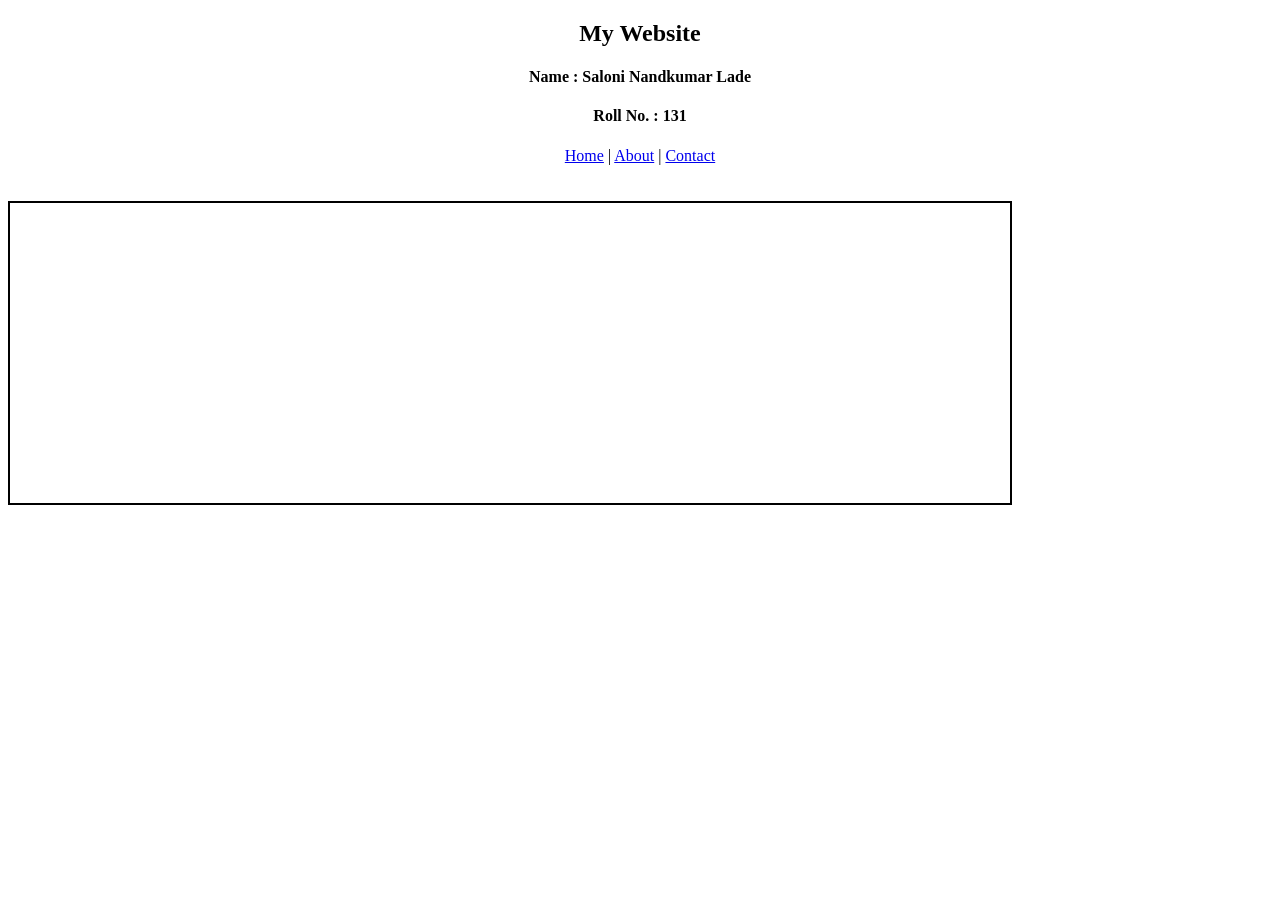
<file: Exp7_Project/index.html>
<!DOCTYPE html>
<html>
    <head>
        <title>Iframe Webpage</title>
    </head>
    <body>
        <h2 align="center"><b>My Website</b></h2>
        <h4 align="center">Name : Saloni Nandkumar Lade</h4>
        <h4 align="center">Roll No. : 131</h4>
    
        <center>
            <a href="home.html" target="frame">Home</a> |
            <a href="about.html" target="frame">About</a> |
            <a href="contact.html" target="frame">Contact</a>
        </center>

        <br><br>

        <iframe name="frame" width="1000" height="300" style="border:2px solid black;" align="center"></iframe>

    </body>
</html>
</file>
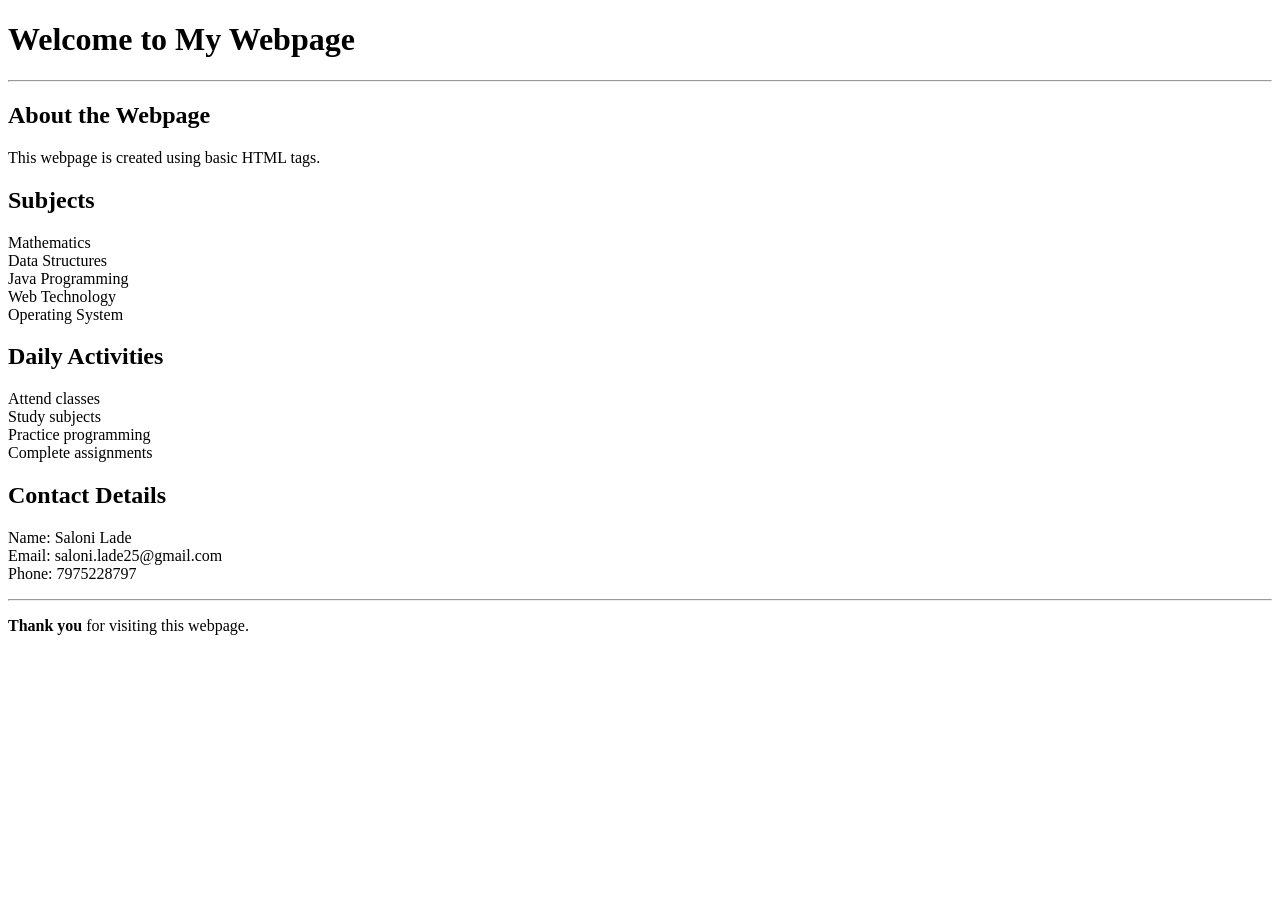
<file: Exp2.html>
<!DOCTYPE html>
<html>
<head>
    <title>My Static Webpage</title>
</head>
<body>

    <h1>Welcome to My Webpage</h1>
    <hr>

    <h2>About the Webpage</h2>
    <p>
        This webpage is created using basic HTML tags.  
    </p>

    <h2>Subjects</h2>
    <p>
        Mathematics<br>
        Data Structures<br>
        Java Programming<br>
        Web Technology<br>
        Operating System
    </p>

    <h2>Daily Activities</h2>
    <p>
        Attend classes<br>
        Study subjects<br>
        Practice programming<br>
        Complete assignments
    </p>

    <h2>Contact Details</h2>
    <p>
        Name: Saloni Lade<br>
        Email: saloni.lade25@gmail.com <br>
        Phone: 7975228797
    </p>

    <hr>
    <p>
        <b>Thank you</b> for visiting this webpage.
    </p>

</body>
</html>
</file>
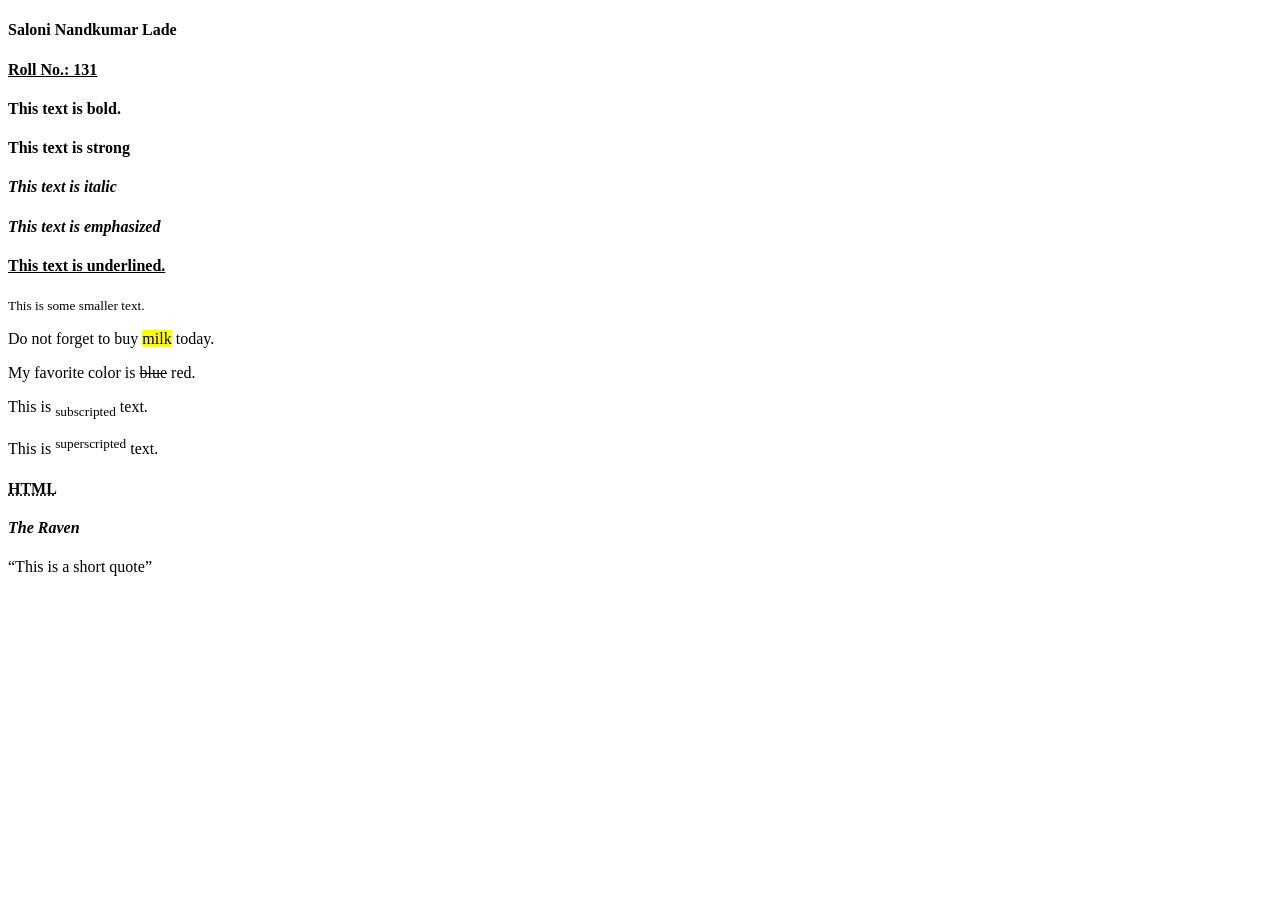
<file: Exp3.html>
<!DOCTYPEHTML>
<html>
<head>
<title>Text Formatting Tags</title>
<body>
<h4><b>Saloni Nandkumar Lade</b></h4>
<h4><u>Roll No.: 131 </u></h4> 
<h4><b>This text is bold.</b></h4>
<h4><strong>This text is strong</strong></h4> 
<h4><i>This text is italic</i></h4>
<h4><em>This text is emphasized</em></h4>
<h4><u>This text is underlined.</u></h4>
<small>This is some smaller text.</small>
<p>Do not forget to buy <mark>milk</mark> today.</p>
<p>My favorite color is <del>blue</del> red.</p>
<p>This is <sub>subscripted</sub> text.</p>
<p>This is <sup>superscripted</sup> text.</p>
<h4><abbr title="HyperText Markup Language">HTML</abbr></h4>
<h4><cite>The Raven</cite></h4>
<q>This is a short quote</q>
</body>
</html>
</file>
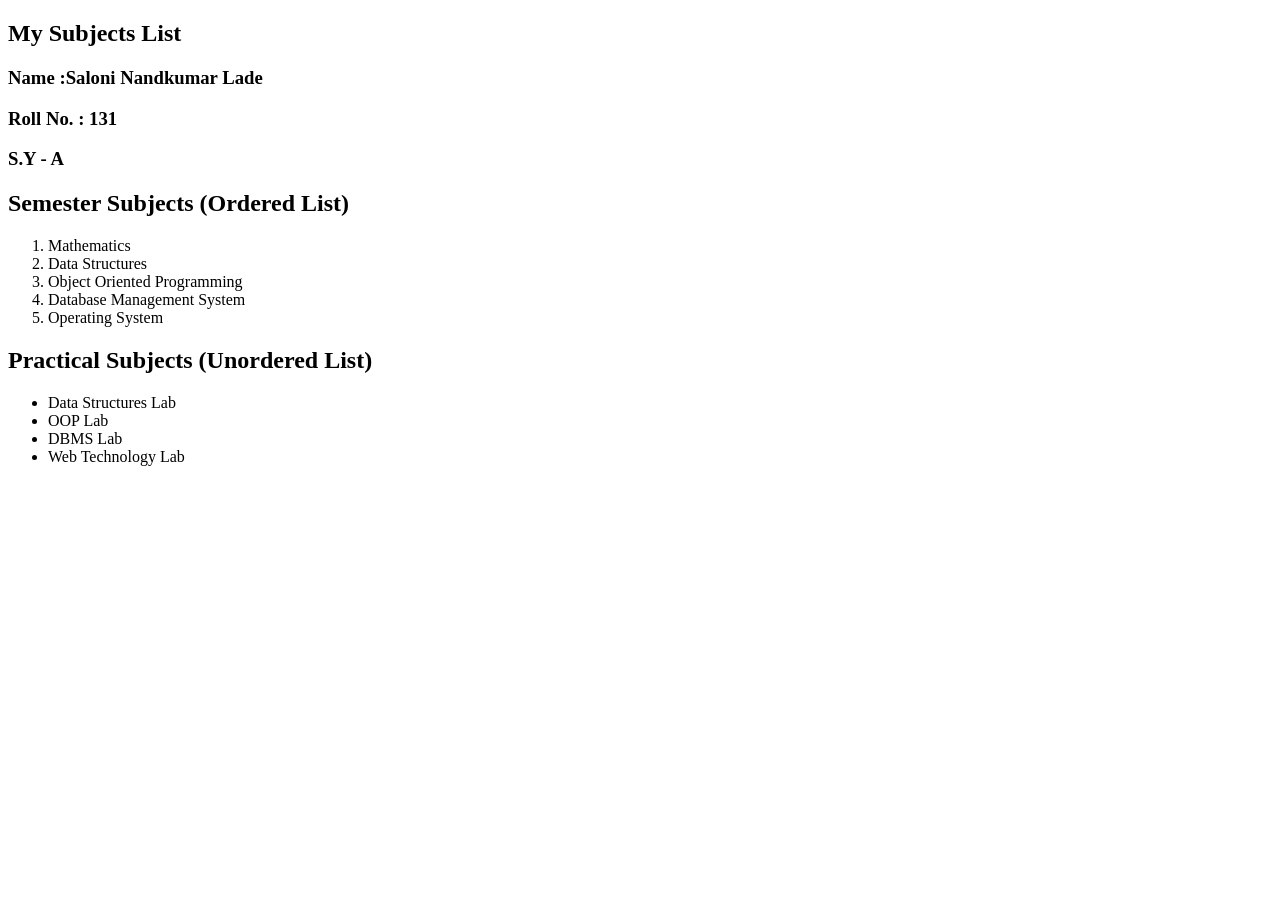
<file: Exp4.html>
<!DOCTYPE html>
<html>
<head>
    <title>Subjects List</title>
</head>
<body>

    <h2>My Subjects List</h2>
    <h3>Name :Saloni Nandkumar Lade</h3>
    <h3>Roll No. : 131</h3>
    <h3>S.Y - A</h3>
    
    <h2>Semester Subjects (Ordered List)</h2>
    <ol>
        <li>Mathematics</li>
        <li>Data Structures</li>
        <li>Object Oriented Programming</li>
        <li>Database Management System</li>
        <li>Operating System</li>
    </ol>

    <h2>Practical Subjects (Unordered List)</h2>
    <ul>
        <li>Data Structures Lab</li>
        <li>OOP Lab</li>
        <li>DBMS Lab</li>
        <li>Web Technology Lab</li>
    </ul>

</body>
</html>
</file>
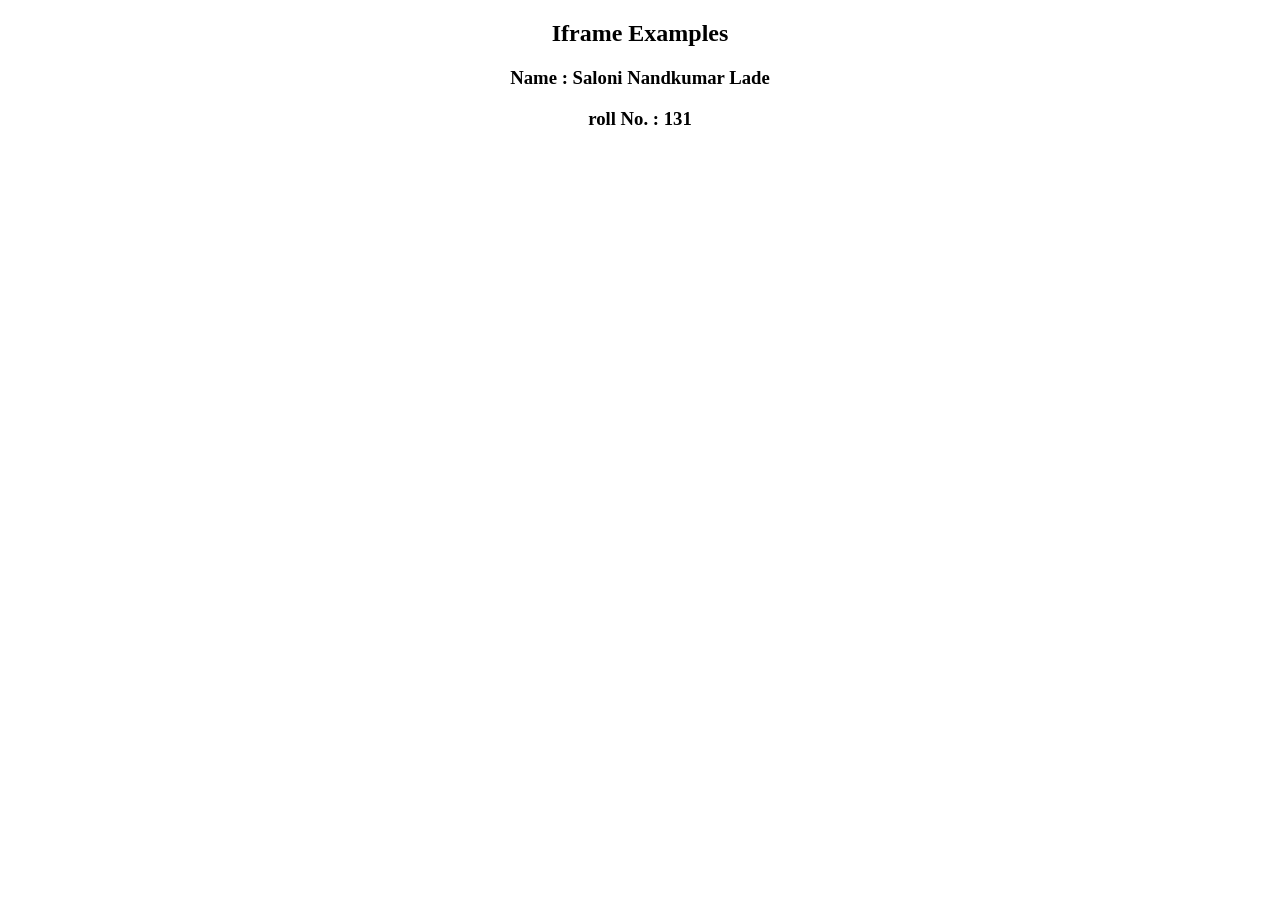
<file: Exp6.html>
<!DOCTYPE html>
<html>
<head>
    <center>
    <title>Multiple Iframes Example</title>
    <H2>Iframe Examples</H2>
    <H3>Name : Saloni Nandkumar Lade</H3>
    <H3>roll No. : 131</H3>
    </center>
</head>
<body>
    <center>
    <iframe width="550" height="315" src="https://www.youtube.com/embed/nGhKIC_7Mkk?si=A07P09snYE6iD6x7" title="YouTube video player" frameborder="0" allow="accelerometer; autoplay; clipboard-write; encrypted-media; gyroscope; picture-in-picture; web-share" referrerpolicy="strict-origin-when-cross-origin" allowfullscreen></iframe>
    <iframe width="550" height="315" src="https://www.youtube.com/embed/HcOc7P5BMi4?si=LrpDGw-I0ygeiugq" title="YouTube video player" frameborder="0" allow="accelerometer; autoplay; clipboard-write; encrypted-media; gyroscope; picture-in-picture; web-share" referrerpolicy="strict-origin-when-cross-origin" allowfullscreen></iframe>
    <iframe width="550" height="315" src="https://www.youtube.com/embed/3mpavnlrXQM?si=JVDoVb-2NlJp6vyc" title="YouTube video player" frameborder="0" allow="accelerometer; autoplay; clipboard-write; encrypted-media; gyroscope; picture-in-picture; web-share" referrerpolicy="strict-origin-when-cross-origin" allowfullscreen></iframe>
    <iframe width="550" height="315" src="https://www.youtube.com/embed/Ez8F0nW6S-w?si=N28s23rQl-uQPdKT" title="YouTube video player" frameborder="0" allow="accelerometer; autoplay; clipboard-write; encrypted-media; gyroscope; picture-in-picture; web-share" referrerpolicy="strict-origin-when-cross-origin" allowfullscreen></iframe>
    </center>
</body>
    </html>
</file>
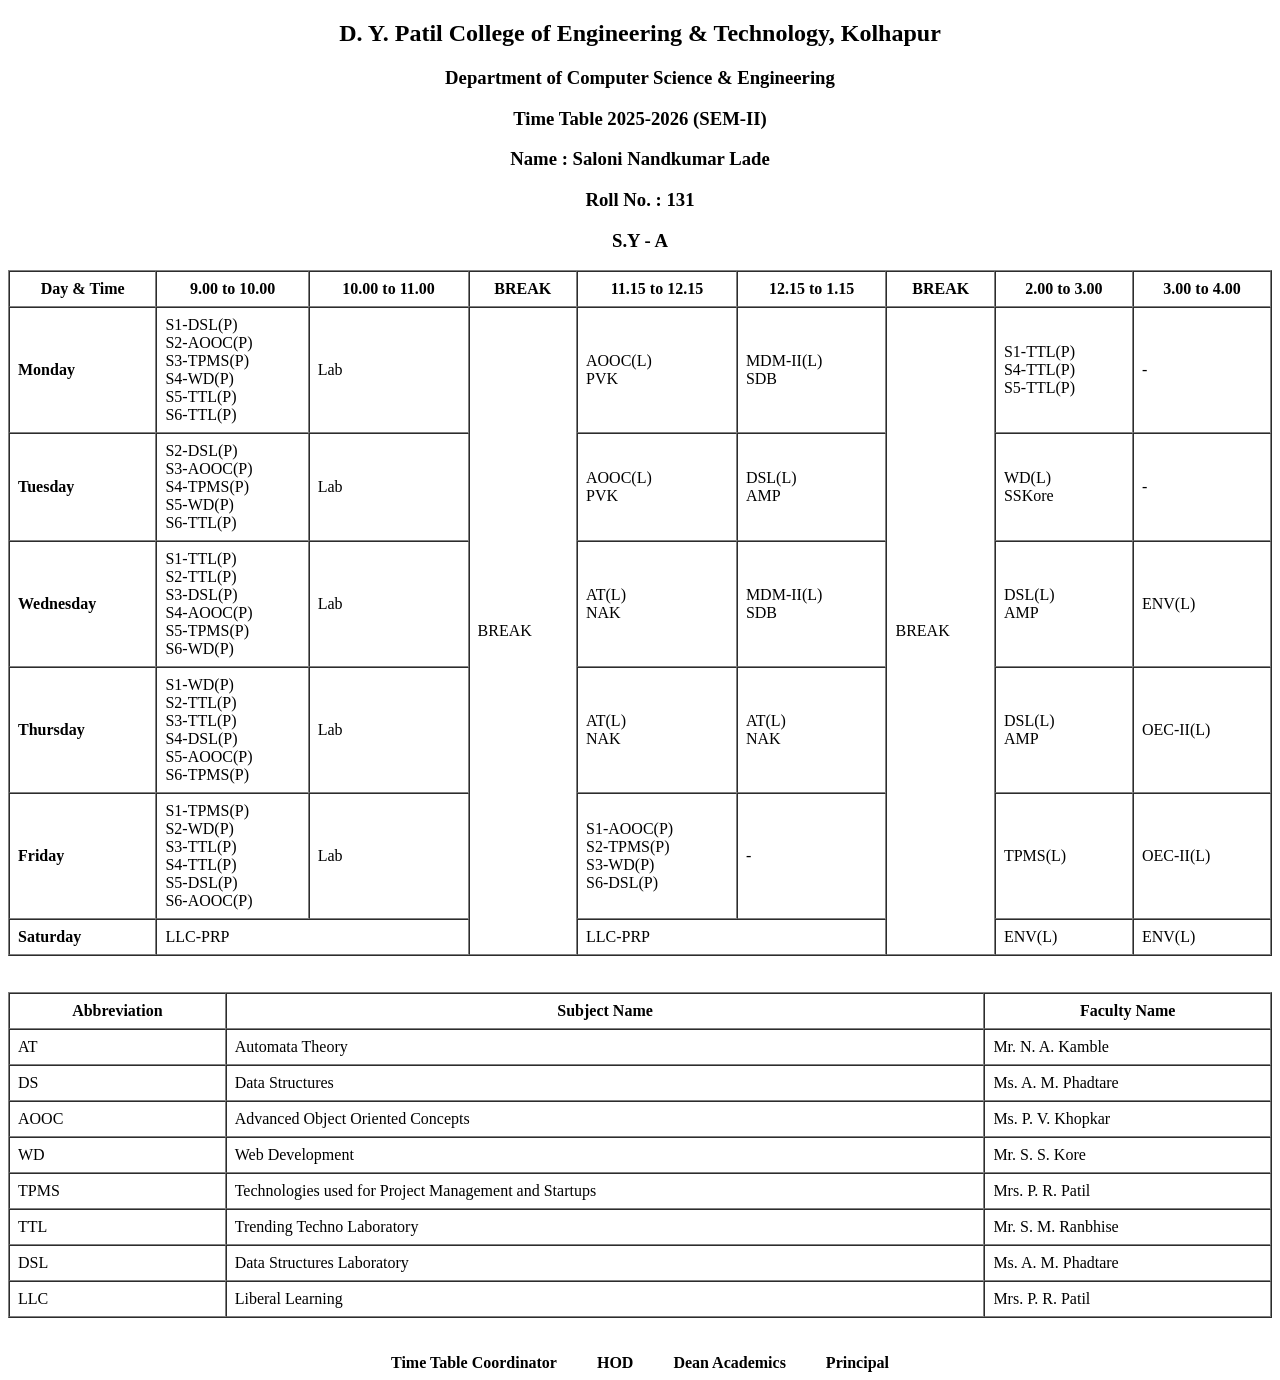
<file: Exp8.html>
<!DOCTYPE html>
<html>
<head>
<title>Time Table</title>
</head>

<body>

<center>
<h2>D. Y. Patil College of Engineering & Technology, Kolhapur</h2>
<h3>Department of Computer Science & Engineering</h3>
<h3>Time Table 2025-2026 (SEM-II)</h3>
<h3>Name : Saloni Nandkumar Lade</h3>
<h3>Roll No. : 131</h3>
<h3>S.Y - A</h3>
</center>

<table border="1" width="100%" cellspacing="0" cellpadding="8">

<tr>
<th>Day & Time</th>
<th>9.00 to 10.00</th>
<th>10.00 to 11.00</th>
<th>BREAK</th>
<th>11.15 to 12.15</th>
<th>12.15 to 1.15</th>
<th>BREAK</th>
<th>2.00 to 3.00</th>
<th>3.00 to 4.00</th>
</tr>

<tr>
<td><b>Monday</b></td>
<td>
S1-DSL(P)<br>
S2-AOOC(P)<br>
S3-TPMS(P)<br>
S4-WD(P)<br>
S5-TTL(P)<br>
S6-TTL(P)
</td>

<td>Lab</td>
<td rowspan="6">BREAK</td>

<td>AOOC(L)<br>PVK</td>
<td>MDM-II(L)<br>SDB</td>

<td rowspan="6">BREAK</td>

<td>
S1-TTL(P)<br>
S4-TTL(P)<br>
S5-TTL(P)
</td>

<td>-</td>
</tr>

<tr>
<td><b>Tuesday</b></td>

<td>
S2-DSL(P)<br>
S3-AOOC(P)<br>
S4-TPMS(P)<br>
S5-WD(P)<br>
S6-TTL(P)
</td>

<td>Lab</td>

<td>AOOC(L)<br>PVK</td>
<td>DSL(L)<br>AMP</td>

<td>WD(L)<br>SSKore</td>
<td>-</td>
</tr>

<tr>
<td><b>Wednesday</b></td>

<td>
S1-TTL(P)<br>
S2-TTL(P)<br>
S3-DSL(P)<br>
S4-AOOC(P)<br>
S5-TPMS(P)<br>
S6-WD(P)
</td>

<td>Lab</td>

<td>AT(L)<br>NAK</td>
<td>MDM-II(L)<br>SDB</td>

<td>DSL(L)<br>AMP</td>
<td>ENV(L)</td>
</tr>

<tr>
<td><b>Thursday</b></td>

<td>
S1-WD(P)<br>
S2-TTL(P)<br>
S3-TTL(P)<br>
S4-DSL(P)<br>
S5-AOOC(P)<br>
S6-TPMS(P)
</td>

<td>Lab</td>

<td>AT(L)<br>NAK</td>
<td>AT(L)<br>NAK</td>

<td>DSL(L)<br>AMP</td>
<td>OEC-II(L)</td>
</tr>

<tr>
<td><b>Friday</b></td>

<td>
S1-TPMS(P)<br>
S2-WD(P)<br>
S3-TTL(P)<br>
S4-TTL(P)<br>
S5-DSL(P)<br>
S6-AOOC(P)
</td>

<td>Lab</td>

<td>
S1-AOOC(P)<br>
S2-TPMS(P)<br>
S3-WD(P)<br>
S6-DSL(P)
</td>

<td>-</td>

<td>TPMS(L)</td>
<td>OEC-II(L)</td>
</tr>

<tr>
<td><b>Saturday</b></td>

<td colspan="2">LLC-PRP</td>

<td colspan="2">LLC-PRP</td>

<td>ENV(L)</td>
<td>ENV(L)</td>

</tr>

</table>

<br><br>

<table border="1" width="100%" cellspacing="0" cellpadding="8">

<tr>
<th>Abbreviation</th>
<th>Subject Name</th>
<th>Faculty Name</th>
</tr>

<tr>
<td>AT</td>
<td>Automata Theory</td>
<td>Mr. N. A. Kamble</td>
</tr>

<tr>
<td>DS</td>
<td>Data Structures</td>
<td>Ms. A. M. Phadtare</td>
</tr>

<tr>
<td>AOOC</td>
<td>Advanced Object Oriented Concepts</td>
<td>Ms. P. V. Khopkar</td>
</tr>

<tr>
<td>WD</td>
<td>Web Development</td>
<td>Mr. S. S. Kore</td>
</tr>

<tr>
<td>TPMS</td>
<td>Technologies used for Project Management and Startups</td>
<td>Mrs. P. R. Patil</td>
</tr>

<tr>
<td>TTL</td>
<td>Trending Techno Laboratory</td>
<td>Mr. S. M. Ranbhise</td>
</tr>

<tr>
<td>DSL</td>
<td>Data Structures Laboratory</td>
<td>Ms. A. M. Phadtare</td>
</tr>

<tr>
<td>LLC</td>
<td>Liberal Learning</td>
<td>Mrs. P. R. Patil</td>
</tr>

</table>

<br><br>

<center>
<b>Time Table Coordinator</b> &nbsp;&nbsp;&nbsp;&nbsp;&nbsp;&nbsp;&nbsp;&nbsp;
<b>HOD</b> &nbsp;&nbsp;&nbsp;&nbsp;&nbsp;&nbsp;&nbsp;&nbsp;
<b>Dean Academics</b> &nbsp;&nbsp;&nbsp;&nbsp;&nbsp;&nbsp;&nbsp;&nbsp;
<b>Principal</b>
</center>

</body>
</html>
</file>
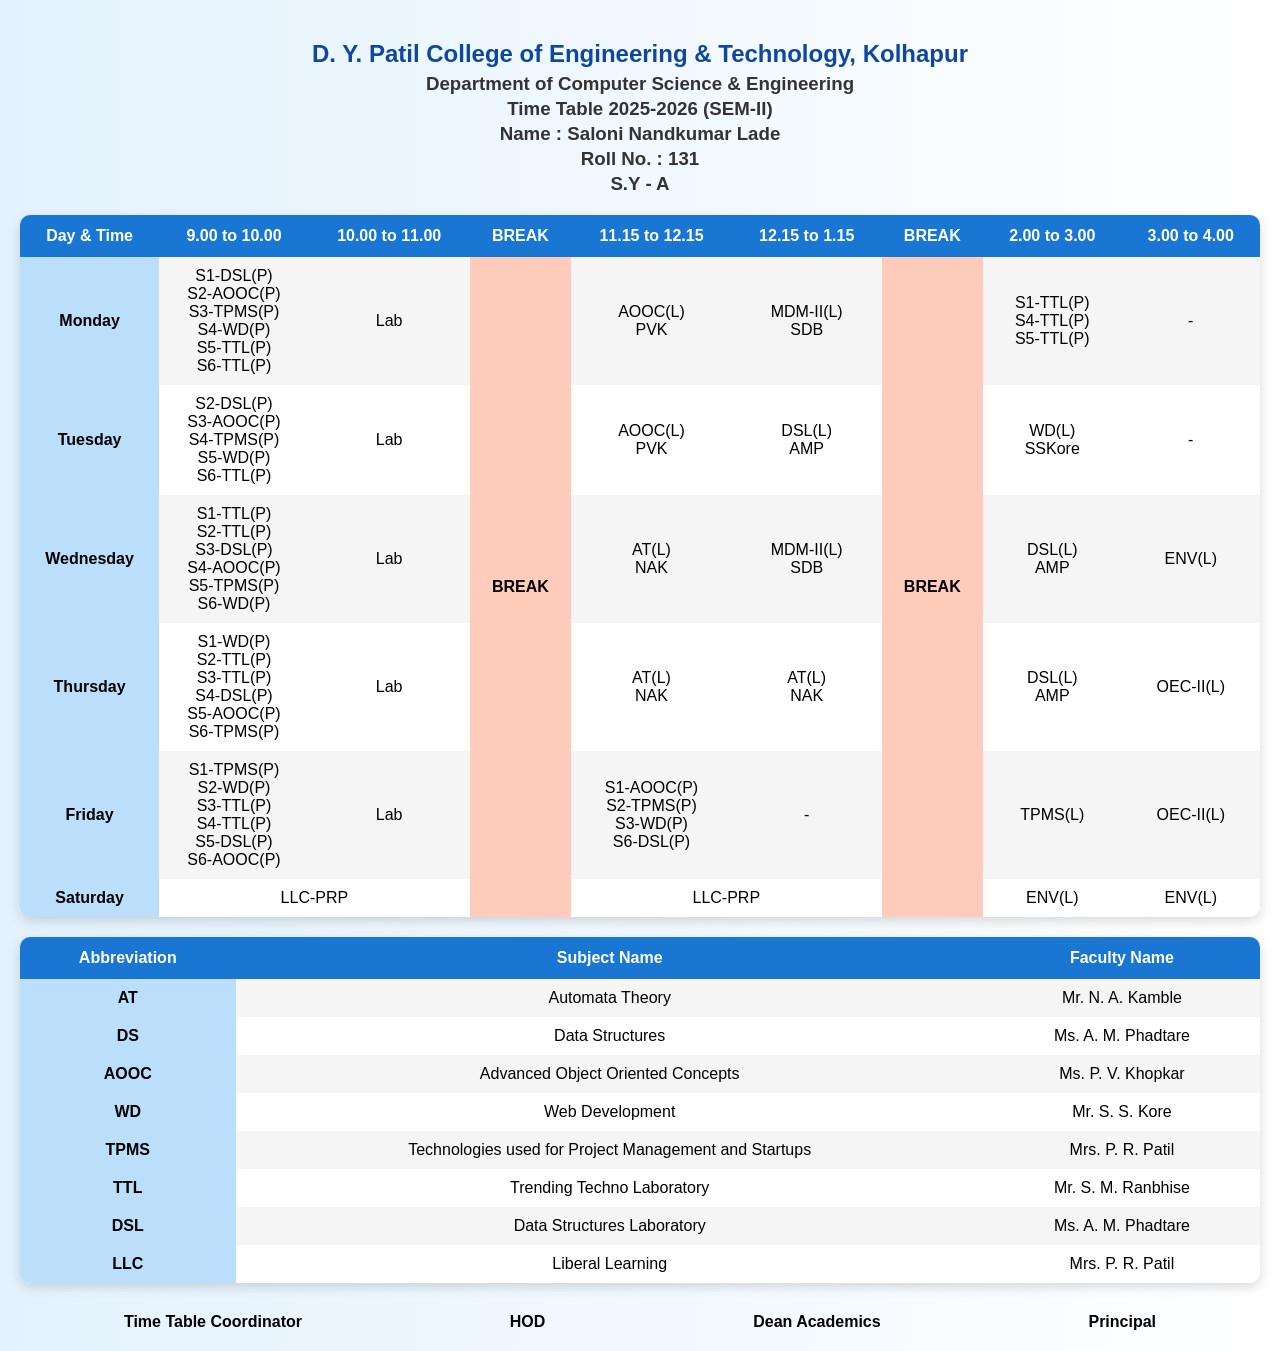
<file: Exp8_1.html>
<!DOCTYPE html>
<html>
<head>
<title>Time Table</title>

<style>
body {
    font-family: Arial, sans-serif;
    background: linear-gradient(to right, #e3f2fd, #ffffff);
    margin: 0;
    padding: 20px;
}

/* Header Styling */
h2 {
    color: #0d47a1;
    margin-bottom: 5px;
}

h3 {
    margin: 3px;
    color: #333;
}

/* Table Styling */
table {
    border-collapse: collapse;
    width: 100%;
    margin-top: 20px;
    background: #fff;
    box-shadow: 0px 4px 12px rgba(0,0,0,0.15);
    border-radius: 10px;
    overflow: hidden;
}

/* Table Head */
th {
    background: #1976d2;
    color: white;
    padding: 12px;
    text-align: center;
}

/* Table Data */
td {
    text-align: center;
    padding: 10px;
}

/* Alternate Row Color */
tr:nth-child(even) {
    background-color: #f5f5f5;
}

/* Hover Effect */
tr:hover {
    background-color: #e3f2fd;
    transition: 0.3s;
}

/* Break Highlight */
td[rowspan] {
    background-color: #ffccbc;
    font-weight: bold;
}

/* Bold Day Column */
td:first-child {
    font-weight: bold;
    background-color: #bbdefb;
}

/* Footer */
.footer {
    margin-top: 30px;
    font-weight: bold;
    display: flex;
    justify-content: space-around;
}
</style>

</head>

<body>

<center>
<h2>D. Y. Patil College of Engineering & Technology, Kolhapur</h2>
<h3>Department of Computer Science & Engineering</h3>
<h3>Time Table 2025-2026 (SEM-II)</h3>
<h3>Name : Saloni Nandkumar Lade</h3>
<h3>Roll No. : 131</h3>
<h3>S.Y - A</h3>
</center>

<table>
<tr>
<th>Day & Time</th>
<th>9.00 to 10.00</th>
<th>10.00 to 11.00</th>
<th>BREAK</th>
<th>11.15 to 12.15</th>
<th>12.15 to 1.15</th>
<th>BREAK</th>
<th>2.00 to 3.00</th>
<th>3.00 to 4.00</th>
</tr>

<tr>
<td>Monday</td>
<td>S1-DSL(P)<br>S2-AOOC(P)<br>S3-TPMS(P)<br>S4-WD(P)<br>S5-TTL(P)<br>S6-TTL(P)</td>
<td>Lab</td>
<td rowspan="6">BREAK</td>
<td>AOOC(L)<br>PVK</td>
<td>MDM-II(L)<br>SDB</td>
<td rowspan="6">BREAK</td>
<td>S1-TTL(P)<br>S4-TTL(P)<br>S5-TTL(P)</td>
<td>-</td>
</tr>

<tr>
<td>Tuesday</td>
<td>S2-DSL(P)<br>S3-AOOC(P)<br>S4-TPMS(P)<br>S5-WD(P)<br>S6-TTL(P)</td>
<td>Lab</td>
<td>AOOC(L)<br>PVK</td>
<td>DSL(L)<br>AMP</td>
<td>WD(L)<br>SSKore</td>
<td>-</td>
</tr>

<tr>
<td>Wednesday</td>
<td>S1-TTL(P)<br>S2-TTL(P)<br>S3-DSL(P)<br>S4-AOOC(P)<br>S5-TPMS(P)<br>S6-WD(P)</td>
<td>Lab</td>
<td>AT(L)<br>NAK</td>
<td>MDM-II(L)<br>SDB</td>
<td>DSL(L)<br>AMP</td>
<td>ENV(L)</td>
</tr>

<tr>
<td>Thursday</td>
<td>S1-WD(P)<br>S2-TTL(P)<br>S3-TTL(P)<br>S4-DSL(P)<br>S5-AOOC(P)<br>S6-TPMS(P)</td>
<td>Lab</td>
<td>AT(L)<br>NAK</td>
<td>AT(L)<br>NAK</td>
<td>DSL(L)<br>AMP</td>
<td>OEC-II(L)</td>
</tr>

<tr>
<td>Friday</td>
<td>S1-TPMS(P)<br>S2-WD(P)<br>S3-TTL(P)<br>S4-TTL(P)<br>S5-DSL(P)<br>S6-AOOC(P)</td>
<td>Lab</td>
<td>S1-AOOC(P)<br>S2-TPMS(P)<br>S3-WD(P)<br>S6-DSL(P)</td>
<td>-</td>
<td>TPMS(L)</td>
<td>OEC-II(L)</td>
</tr>

<tr>
<td>Saturday</td>
<td colspan="2">LLC-PRP</td>
<td colspan="2">LLC-PRP</td>
<td>ENV(L)</td>
<td>ENV(L)</td>
</tr>

</table>

<table>
<tr>
<th>Abbreviation</th>
<th>Subject Name</th>
<th>Faculty Name</th>
</tr>

<tr><td>AT</td><td>Automata Theory</td><td>Mr. N. A. Kamble</td></tr>
<tr><td>DS</td><td>Data Structures</td><td>Ms. A. M. Phadtare</td></tr>
<tr><td>AOOC</td><td>Advanced Object Oriented Concepts</td><td>Ms. P. V. Khopkar</td></tr>
<tr><td>WD</td><td>Web Development</td><td>Mr. S. S. Kore</td></tr>
<tr><td>TPMS</td><td>Technologies used for Project Management and Startups</td><td>Mrs. P. R. Patil</td></tr>
<tr><td>TTL</td><td>Trending Techno Laboratory</td><td>Mr. S. M. Ranbhise</td></tr>
<tr><td>DSL</td><td>Data Structures Laboratory</td><td>Ms. A. M. Phadtare</td></tr>
<tr><td>LLC</td><td>Liberal Learning</td><td>Mrs. P. R. Patil</td></tr>
</table>

<div class="footer">
<span>Time Table Coordinator</span>
<span>HOD</span>
<span>Dean Academics</span>
<span>Principal</span>
</div>

</body>
</html>
</file>
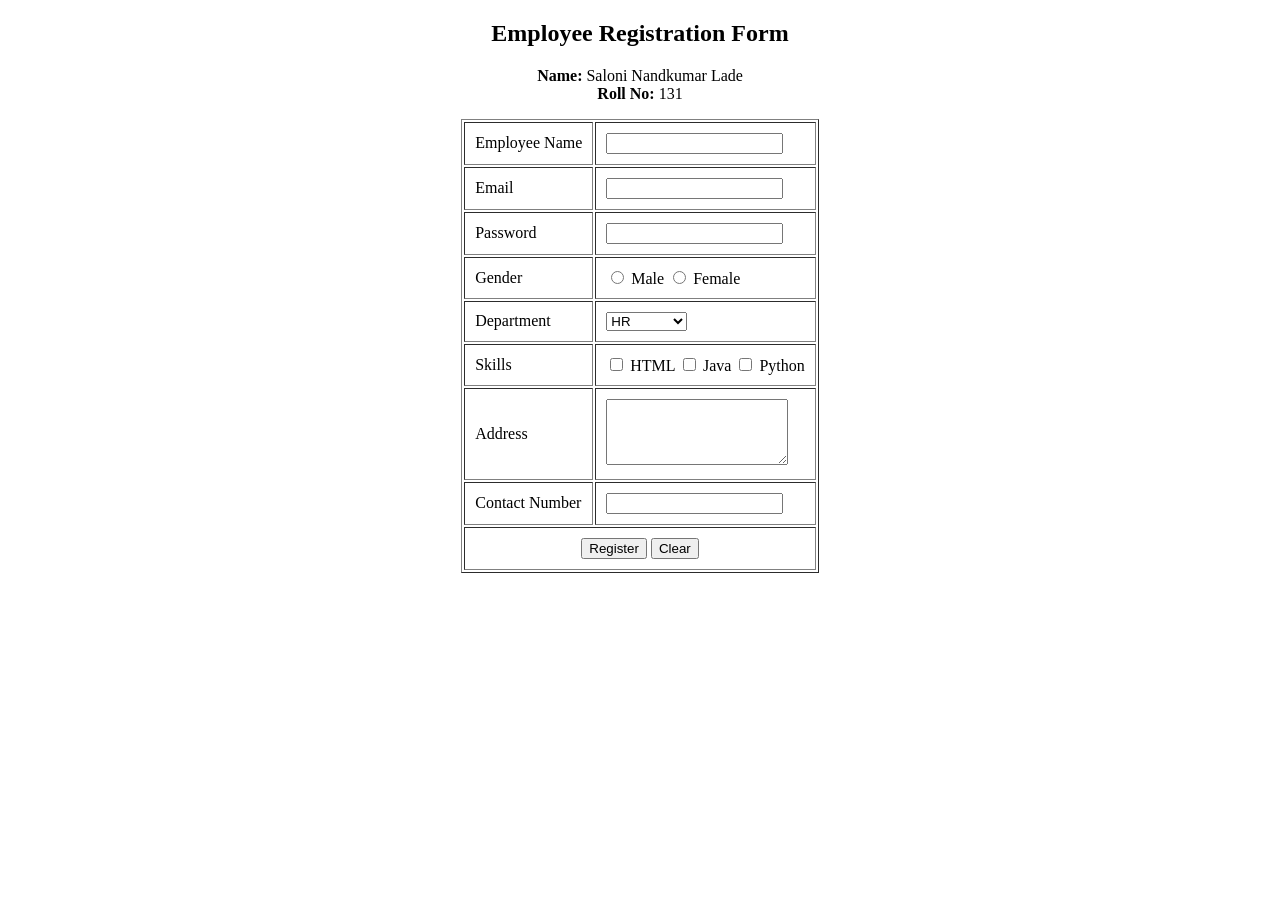
<file: Exp9.html>
<!DOCTYPE html>
<html>
<head>
    <title>Employee Registration Form</title>
</head>
<body>

    <h2 align="center">Employee Registration Form</h2>

    <p align="center">
        <b>Name:</b> Saloni Nandkumar Lade <br>
        <b>Roll No: </b>131
    </p>

    <form>
        <table align="center" border="1" cellpadding="10">

            <tr>
                <td>Employee Name</td>
                <td><input type="text" name="ename"></td>
            </tr>

            <tr>
                <td>Email</td>
                <td><input type="email" name="email"></td>
            </tr>

            <tr>
                <td>Password</td>
                <td><input type="password" name="password"></td>
            </tr>

            <tr>
                <td>Gender</td>
                <td>
                    <input type="radio" name="gender"> Male
                    <input type="radio" name="gender"> Female
                </td>
            </tr>

            <tr>
                <td>Department</td>
                <td>
                    <select>
                        <option>HR</option>
                        <option>IT</option>
                        <option>Finance</option>
                        <option>Marketing</option>
                    </select>
                </td>
            </tr>

            <tr>
                <td>Skills</td>
                <td>
                    <input type="checkbox"> HTML
                    <input type="checkbox"> Java
                    <input type="checkbox"> Python
                </td>
            </tr>

            <tr>
                <td>Address</td>
                <td>
                    <textarea rows="4" cols="20"></textarea>
                </td>
            </tr>

            <tr>
                <td>Contact Number</td>
                <td><input type="tel"></td>
            </tr>

            <tr>
                <td colspan="2" align="center">
                    <input type="submit" value="Register">
                    <input type="reset" value="Clear">
                </td>
            </tr>

        </table>
    </form>

</body>
</html>
</file>
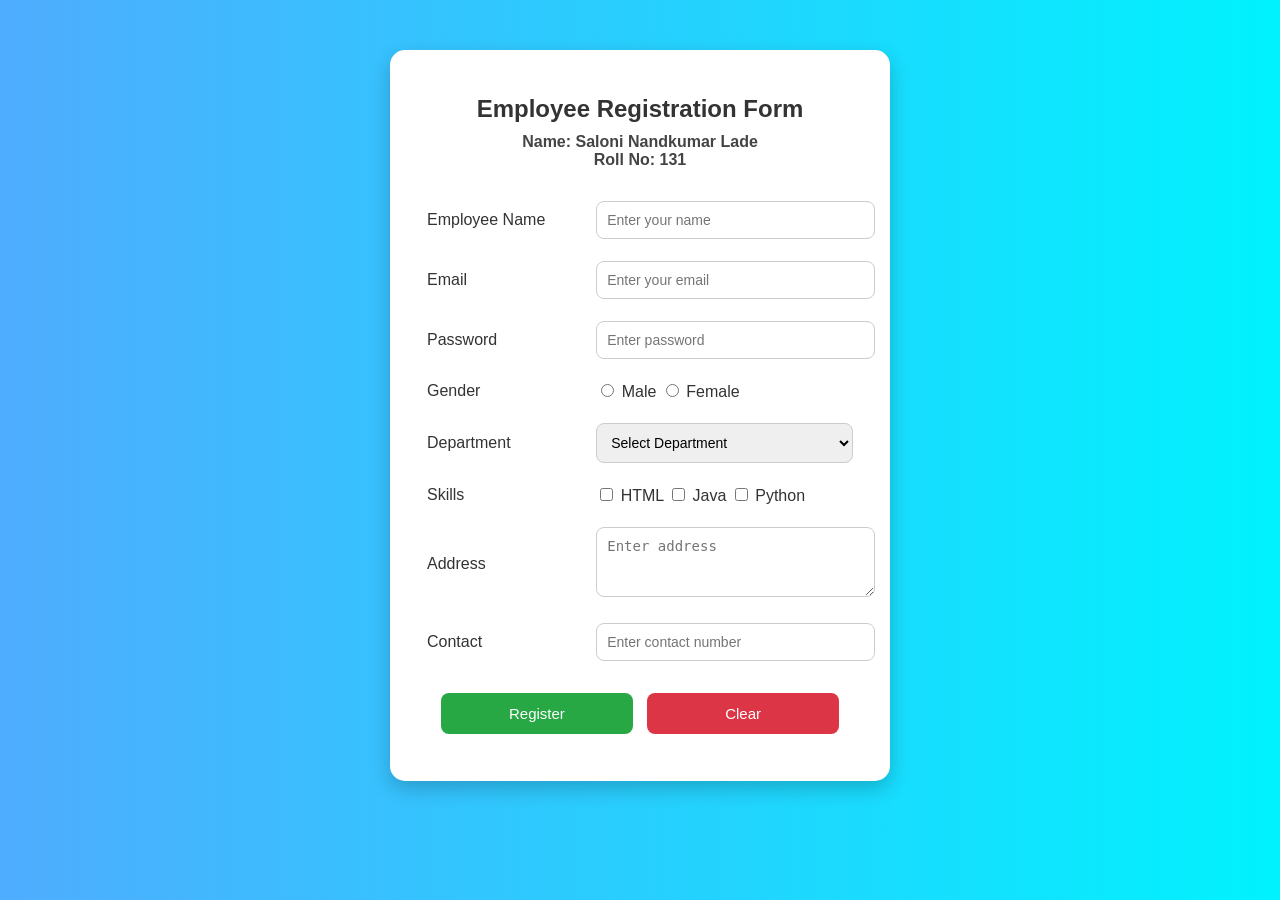
<file: Exp9_2.html>
<!DOCTYPE html>
<html>
<head>
    <title>Employee Registration Form</title>
    <style>
        body {
            font-family: Arial, sans-serif;
            background: linear-gradient(to right, #4facfe, #00f2fe);
            margin: 0;
            padding: 0;
        }

        .form-container {
            width: 450px;
            margin: 50px auto;
            background: white;
            padding: 25px;
            border-radius: 15px;
            box-shadow: 0px 8px 20px rgba(0,0,0,0.2);
        }

        .form-container h2 {
            text-align: center;
            margin-bottom: 10px;
            color: #333;
        }

        .student-info {
            text-align: center;
            margin-bottom: 20px;
            font-weight: bold;
            color: #444;
        }

        table {
            width: 100%;
        }

        td {
            padding: 10px;
            color: #333;
        }

        input[type="text"],
        input[type="email"],
        input[type="password"],
        input[type="tel"],
        select,
        textarea {
            width: 100%;
            padding: 10px;
            border: 1px solid #ccc;
            border-radius: 8px;
            outline: none;
            font-size: 14px;
        }

        input[type="submit"],
        input[type="reset"] {
            width: 45%;
            padding: 12px;
            margin: 10px 5px;
            border: none;
            border-radius: 8px;
            color: white;
            font-size: 15px;
            cursor: pointer;
        }

        input[type="submit"] {
            background-color: #28a745;
        }

        input[type="reset"] {
            background-color: #dc3545;
        }
    </style>
</head>
<body>

<div class="form-container">
    <h2>Employee Registration Form</h2>

    <div class="student-info">
        Name: Saloni Nandkumar Lade<br>
        Roll No: 131
    </div>

    <form>
        <table>
            <tr>
                <td>Employee Name</td>
                <td><input type="text" placeholder="Enter your name"></td>
            </tr>

            <tr>
                <td>Email</td>
                <td><input type="email" placeholder="Enter your email"></td>
            </tr>

            <tr>
                <td>Password</td>
                <td><input type="password" placeholder="Enter password"></td>
            </tr>

            <tr>
                <td>Gender</td>
                <td>
                    <input type="radio" name="gender"> Male
                    <input type="radio" name="gender"> Female
                </td>
            </tr>

            <tr>
                <td>Department</td>
                <td>
                    <select>
                        <option>Select Department</option>
                        <option>HR</option>
                        <option>IT</option>
                        <option>Finance</option>
                        <option>Marketing</option>
                    </select>
                </td>
            </tr>

            <tr>
                <td>Skills</td>
                <td>
                    <input type="checkbox"> HTML
                    <input type="checkbox"> Java
                    <input type="checkbox"> Python
                </td>
            </tr>

            <tr>
                <td>Address</td>
                <td><textarea rows="3" placeholder="Enter address"></textarea></td>
            </tr>

            <tr>
                <td>Contact</td>
                <td><input type="tel" placeholder="Enter contact number"></td>
            </tr>

            <tr>
                <td colspan="2" style="text-align:center;">
                    <input type="submit" value="Register">
                    <input type="reset" value="Clear">
                </td>
            </tr>
        </table>
    </form>
</div>

</body>
</html>
</file>
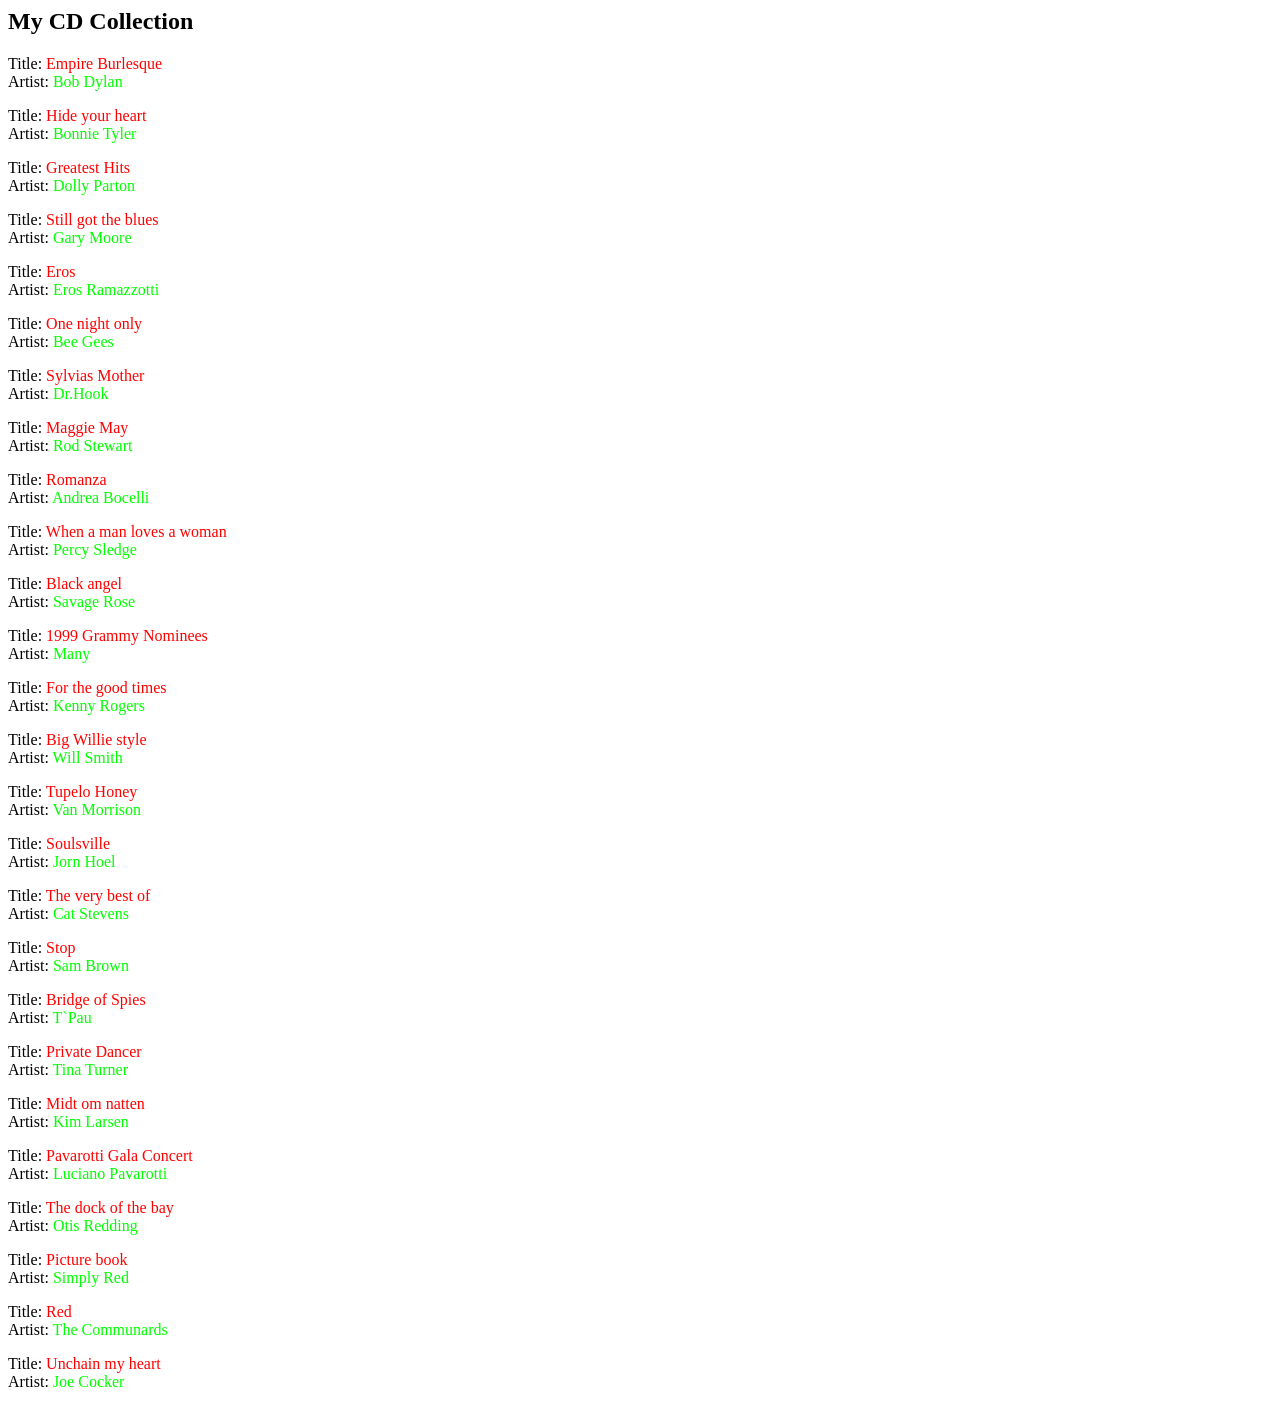
<file: Exp.12/cat2_output.htm>
﻿<html>
  <body>
    <h2>My CD Collection</h2>
    <p>
  Title: <span style="color:#ff0000">Empire Burlesque</span><br>
  Artist: <span style="color:#00ff00">Bob Dylan</span><br></p>
    <p>
  Title: <span style="color:#ff0000">Hide your heart</span><br>
  Artist: <span style="color:#00ff00">Bonnie Tyler</span><br></p>
    <p>
  Title: <span style="color:#ff0000">Greatest Hits</span><br>
  Artist: <span style="color:#00ff00">Dolly Parton</span><br></p>
    <p>
  Title: <span style="color:#ff0000">Still got the blues</span><br>
  Artist: <span style="color:#00ff00">Gary Moore</span><br></p>
    <p>
  Title: <span style="color:#ff0000">Eros</span><br>
  Artist: <span style="color:#00ff00">Eros Ramazzotti</span><br></p>
    <p>
  Title: <span style="color:#ff0000">One night only</span><br>
  Artist: <span style="color:#00ff00">Bee Gees</span><br></p>
    <p>
  Title: <span style="color:#ff0000">Sylvias Mother</span><br>
  Artist: <span style="color:#00ff00">Dr.Hook</span><br></p>
    <p>
  Title: <span style="color:#ff0000">Maggie May</span><br>
  Artist: <span style="color:#00ff00">Rod Stewart</span><br></p>
    <p>
  Title: <span style="color:#ff0000">Romanza</span><br>
  Artist: <span style="color:#00ff00">Andrea Bocelli</span><br></p>
    <p>
  Title: <span style="color:#ff0000">When a man loves a woman</span><br>
  Artist: <span style="color:#00ff00">Percy Sledge</span><br></p>
    <p>
  Title: <span style="color:#ff0000">Black angel</span><br>
  Artist: <span style="color:#00ff00">Savage Rose</span><br></p>
    <p>
  Title: <span style="color:#ff0000">1999 Grammy Nominees</span><br>
  Artist: <span style="color:#00ff00">Many</span><br></p>
    <p>
  Title: <span style="color:#ff0000">For the good times</span><br>
  Artist: <span style="color:#00ff00">Kenny Rogers</span><br></p>
    <p>
  Title: <span style="color:#ff0000">Big Willie style</span><br>
  Artist: <span style="color:#00ff00">Will Smith</span><br></p>
    <p>
  Title: <span style="color:#ff0000">Tupelo Honey</span><br>
  Artist: <span style="color:#00ff00">Van Morrison</span><br></p>
    <p>
  Title: <span style="color:#ff0000">Soulsville</span><br>
  Artist: <span style="color:#00ff00">Jorn Hoel</span><br></p>
    <p>
  Title: <span style="color:#ff0000">The very best of</span><br>
  Artist: <span style="color:#00ff00">Cat Stevens</span><br></p>
    <p>
  Title: <span style="color:#ff0000">Stop</span><br>
  Artist: <span style="color:#00ff00">Sam Brown</span><br></p>
    <p>
  Title: <span style="color:#ff0000">Bridge of Spies</span><br>
  Artist: <span style="color:#00ff00">T`Pau</span><br></p>
    <p>
  Title: <span style="color:#ff0000">Private Dancer</span><br>
  Artist: <span style="color:#00ff00">Tina Turner</span><br></p>
    <p>
  Title: <span style="color:#ff0000">Midt om natten</span><br>
  Artist: <span style="color:#00ff00">Kim Larsen</span><br></p>
    <p>
  Title: <span style="color:#ff0000">Pavarotti Gala Concert</span><br>
  Artist: <span style="color:#00ff00">Luciano Pavarotti</span><br></p>
    <p>
  Title: <span style="color:#ff0000">The dock of the bay</span><br>
  Artist: <span style="color:#00ff00">Otis Redding</span><br></p>
    <p>
  Title: <span style="color:#ff0000">Picture book</span><br>
  Artist: <span style="color:#00ff00">Simply Red</span><br></p>
    <p>
  Title: <span style="color:#ff0000">Red</span><br>
  Artist: <span style="color:#00ff00">The Communards</span><br></p>
    <p>
  Title: <span style="color:#ff0000">Unchain my heart</span><br>
  Artist: <span style="color:#00ff00">Joe Cocker</span><br></p>
  </body>
</html>
</file>
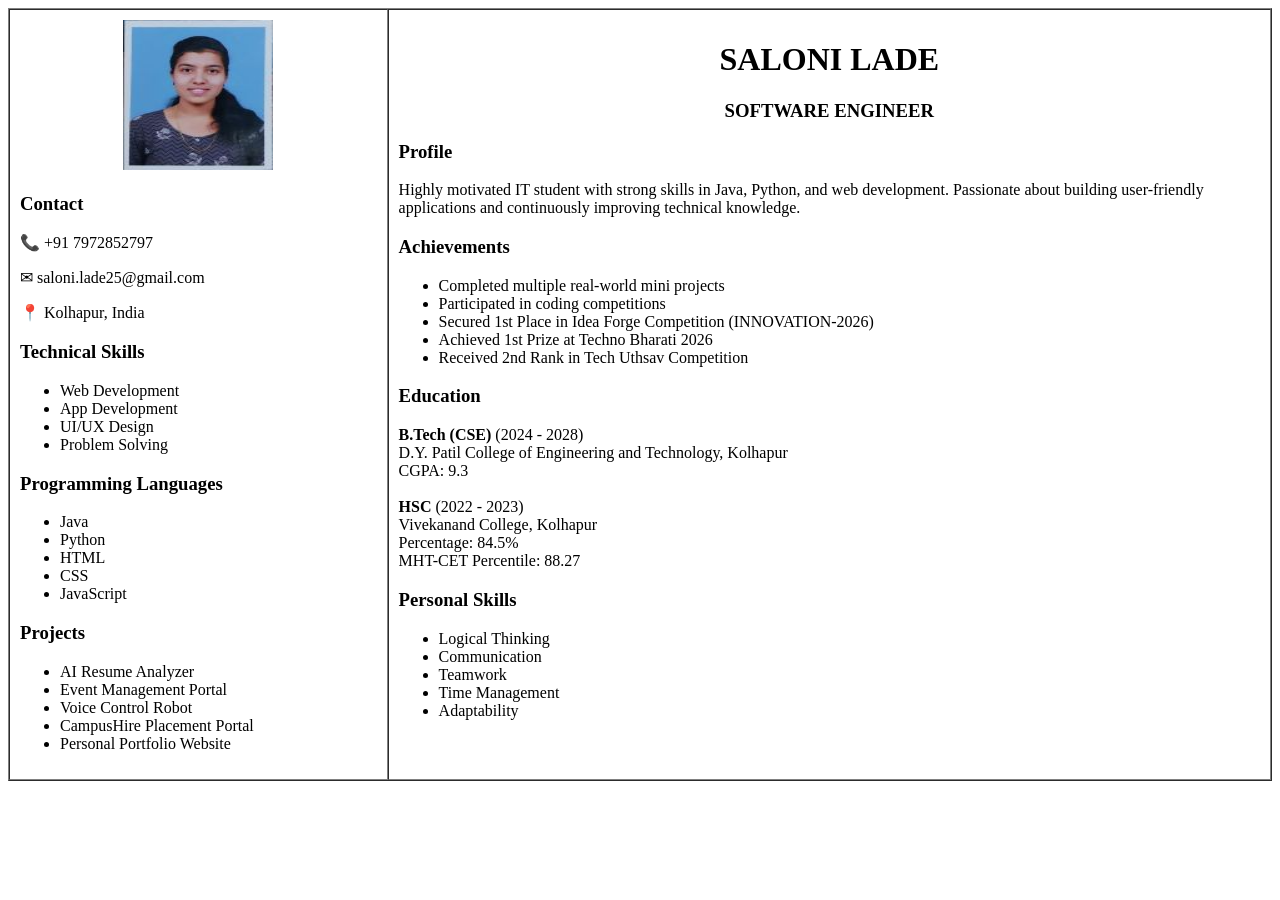
<file: Exp10/Exp10_1.html>
<!DOCTYPE html>
<html lang="en">
<head>
<meta charset="UTF-8">
<meta name="viewport" content="width=device-width, initial-scale=1.0">
<title>Resume</title>
</head>

<body>

<table width="100%" border="1" cellspacing="0" cellpadding="10">

<tr>

<!-- LEFT SIDE -->
<td width="30%" valign="top">

<center>
<img src="PROFILE.jpg" alt="Profile Photo" width="150" height="150">
</center>

<h3>Contact</h3>
<p>📞 +91 7972852797</p>
<p>✉ saloni.lade25@gmail.com</p>
<p>📍 Kolhapur, India</p>

<h3>Technical Skills</h3>
<ul>
<li>Web Development</li>
<li>App Development</li>
<li>UI/UX Design</li>
<li>Problem Solving</li>
</ul>

<h3>Programming Languages</h3>
<ul>
<li>Java</li>
<li>Python</li>
<li>HTML</li>
<li>CSS</li>
<li>JavaScript</li>
</ul>

<h3>Projects</h3>
<ul>
<li>AI Resume Analyzer</li>
<li>Event Management Portal</li>
<li>Voice Control Robot</li>
<li>CampusHire Placement Portal</li>
<li>Personal Portfolio Website</li>
</ul>

</td>

<!-- RIGHT SIDE -->
<td width="70%" valign="top">

<center>
<h1>SALONI LADE</h1>
<h3>SOFTWARE ENGINEER</h3>
</center>

<h3>Profile</h3>
<p>
Highly motivated IT student with strong skills in Java, Python,
and web development. Passionate about building user-friendly
applications and continuously improving technical knowledge.
</p>

<h3>Achievements</h3>
<ul>
<li>Completed multiple real-world mini projects</li>
<li>Participated in coding competitions</li>
<li>Secured 1st Place in Idea Forge Competition (INNOVATION-2026)</li>
<li>Achieved 1st Prize at Techno Bharati 2026</li>
<li>Received 2nd Rank in Tech Uthsav Competition</li>
</ul>

<h3>Education</h3>

<b>B.Tech (CSE)</b> (2024 - 2028)<br>
D.Y. Patil College of Engineering and Technology, Kolhapur<br>
CGPA: 9.3<br><br>

<b>HSC</b> (2022 - 2023)<br>
Vivekanand College, Kolhapur<br>
Percentage: 84.5%<br>
MHT-CET Percentile: 88.27<br>

<h3>Personal Skills</h3>
<ul>
<li>Logical Thinking</li>
<li>Communication</li>
<li>Teamwork</li>
<li>Time Management</li>
<li>Adaptability</li>
</ul>

</td>

</tr>

</table>

</body>
</html>
</file>
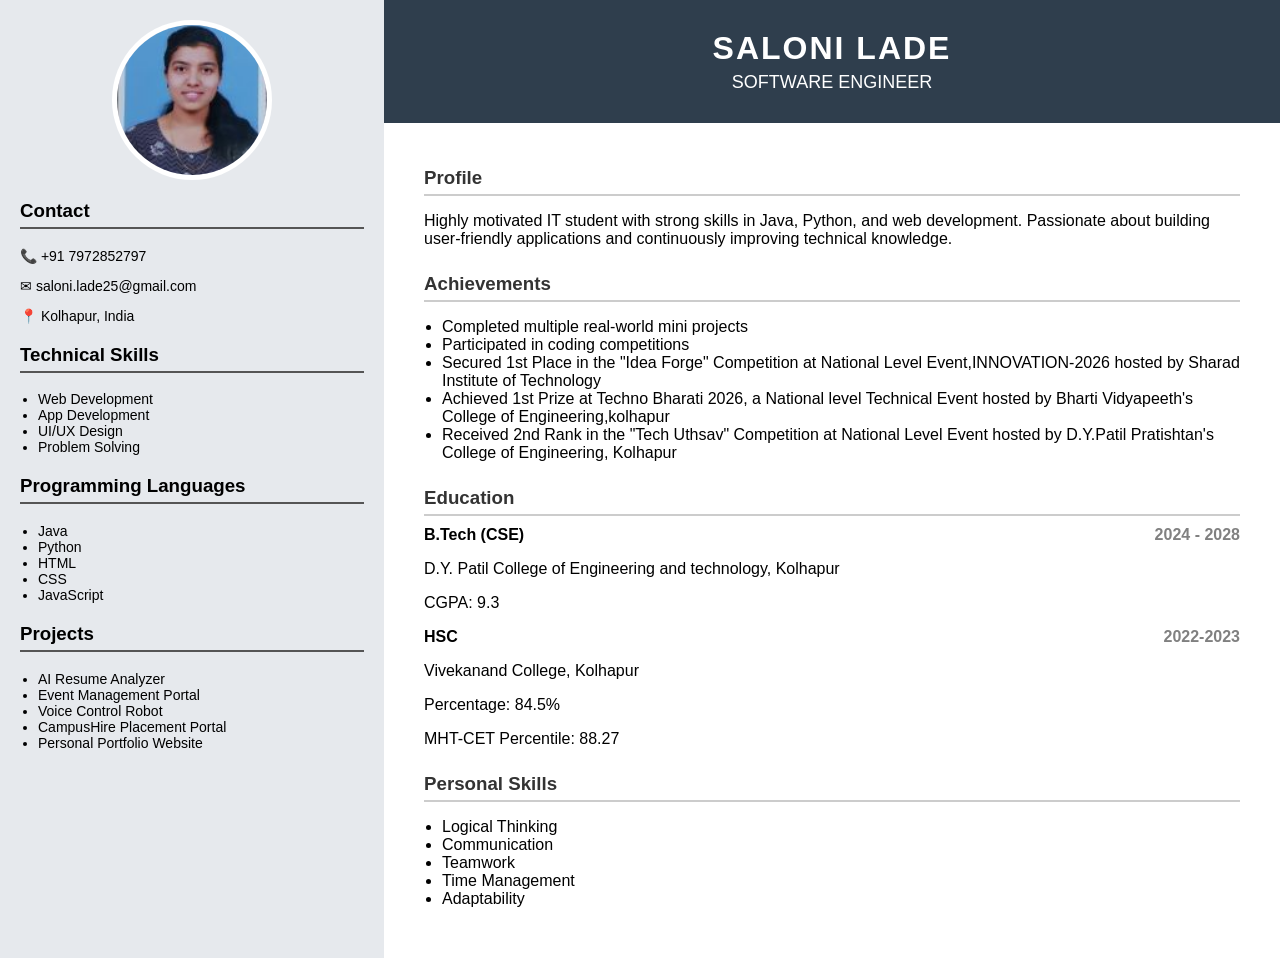
<file: Exp10/Exp10_2.html>
<!DOCTYPE html>
<html lang="en">
<head>
<meta charset="UTF-8">
<meta name="viewport" content="width=device-width, initial-scale=1.0">
<title>Professional Resume</title>

<style>
    body {
        margin: 0;
        font-family: Arial, sans-serif;
        background: #f4f6f9;
    }

    .container {
        display: flex;
        min-height: 100vh;
    }

    /* FIXED SIDEBAR */
    .sidebar {
        width: 30%;
        min-width: 250px;
        background: #e6e9ed;
        padding: 20px;
        box-sizing: border-box;
    }

    /* FIXED MAIN */
    .main {
        width: 70%;
        background: #ffffff;
    }

    /* PROFILE IMAGE FIX */
    .profile {
        text-align: center;
        margin-bottom: 20px;
    }

    .profile img {
        width: 150px;
        height: 150px;
        object-fit: cover; /* IMPORTANT */
        border-radius: 50%;
        border: 5px solid white;
        display: block;
        margin: 0 auto;
    }

    /* TEXT FIX */
    .section-title {
        border-bottom: 2px solid #555;
        padding-bottom: 5px;
        margin-top: 20px;
    }



    .sidebar p, .sidebar li {
        font-size: 14px;
    }

    ul {
        padding-left: 18px;
    }

    /* RIGHT MAIN */
    .main {
        width: 70%;
        background: #ffffff;
    }

    .header {
        background: #2f3e4d;
        color: white;
        padding: 30px;
        text-align: center;
    }

    .header h1 {
        margin: 0;
        font-size: 32px;
        letter-spacing: 2px;
    }

    .header p {
        margin: 5px 0 0;
        font-size: 18px;
    }

    .content {
        padding: 25px 40px;
    }

    .section {
        margin-bottom: 25px;
    }

    .section h3 {
        border-bottom: 2px solid #ccc;
        padding-bottom: 5px;
        margin-bottom: 10px;
        color: #333;
    }

    .row {
        display: flex;
        justify-content: space-between;
        font-weight: bold;
    }

    .date {
        color: gray;
    }

    /* Hover Effect */
    .section:hover {
        background: #f9f9f9;
        padding: 10px;
        border-radius: 8px;
        transition: 0.3s;
    }

    /* RESPONSIVE */
    @media (max-width: 768px) {
        .sidebar, .main {
            width: 100%;
        }
    }

</style>
</head>

<body>

<div class="container">

    <!-- LEFT SIDEBAR -->
    <div class="sidebar">

        <div class="profile">
            <!-- Replace with your image file -->
            <img src="PROFILE.jpg" alt="Profile Photo">
        </div>

        <h3 class="section-title">Contact</h3>
        <p>📞 +91 7972852797</p>
        <p>✉ saloni.lade25@gmail.com</p>
        <p>📍 Kolhapur, India</p>

        <h3 class="section-title">Technical Skills</h3>
        <ul>
            <li>Web Development</li>
            <li>App Development</li>
            <li>UI/UX Design</li>
            <li>Problem Solving</li>
        </ul>

        <h3 class="section-title">Programming Languages</h3>
        <ul>
            <li>Java</li>
            <li>Python</li>
            <li>HTML</li>
            <li>CSS</li>
            <li>JavaScript</li>
        </ul>

        <h3 class="section-title">Projects</h3>
        <ul>
            <li>AI Resume Analyzer</li>
            <li>Event Management Portal</li>
            <li>Voice Control Robot</li>
            <li>CampusHire Placement Portal</li>
            <li>Personal Portfolio Website</li>
        </ul>

    </div>

    <!-- RIGHT SIDE -->
    <div class="main">

        <div class="header">
            <h1>SALONI LADE</h1>
            <p>SOFTWARE ENGINEER</p>
        </div>

        <div class="content">

            <div class="section">
                <h3>Profile</h3>
                <p>
                    Highly motivated IT student with strong skills in Java, Python,
                    and web development. Passionate about building user-friendly
                    applications and continuously improving technical knowledge.
                </p>
            </div>

            <div class="section">
                <h3>Achievements</h3>
                <ul>
                    <li>Completed multiple real-world mini projects</li>
                    <li>Participated in coding competitions</li>
                    <li>Secured 1st Place in the "Idea Forge" Competition at National Level Event,INNOVATION-2026 hosted by Sharad Institute of Technology </li>
                    <li>Achieved 1st Prize at Techno Bharati 2026, a National level Technical Event hosted by Bharti Vidyapeeth's College of Engineering,kolhapur</li>
                    <li>Received 2nd Rank in the "Tech Uthsav" Competition at National Level Event hosted by D.Y.Patil Pratishtan's College of Engineering, Kolhapur </li>
                    
                </ul>
            </div>

            <div class="section">
                <h3>Education</h3>

                <div class="row">
                    <span>B.Tech (CSE)</span>
                    <span class="date">2024 - 2028</span>
                </div>
                <p>D.Y. Patil College of Engineering and technology, Kolhapur</p>
                <p>CGPA: 9.3</p>

                <div class="row">
                    <span>HSC</span>
                    <span class="date">2022-2023</span>
                </div>
                <p>Vivekanand College, Kolhapur</p>
                <p>Percentage: 84.5%</p>
                <p>MHT-CET Percentile: 88.27 </p>

            </div>

            <div class="section">
                <h3>Personal Skills</h3>
                <ul>
                    <li>Logical Thinking</li>
                    <li>Communication</li>
                    <li>Teamwork</li>
                    <li>Time Management</li>
                    <li>Adaptability</li>

                </ul>
            </div>

        </div>

    </div>

</div>

</body>
</html>
</file>
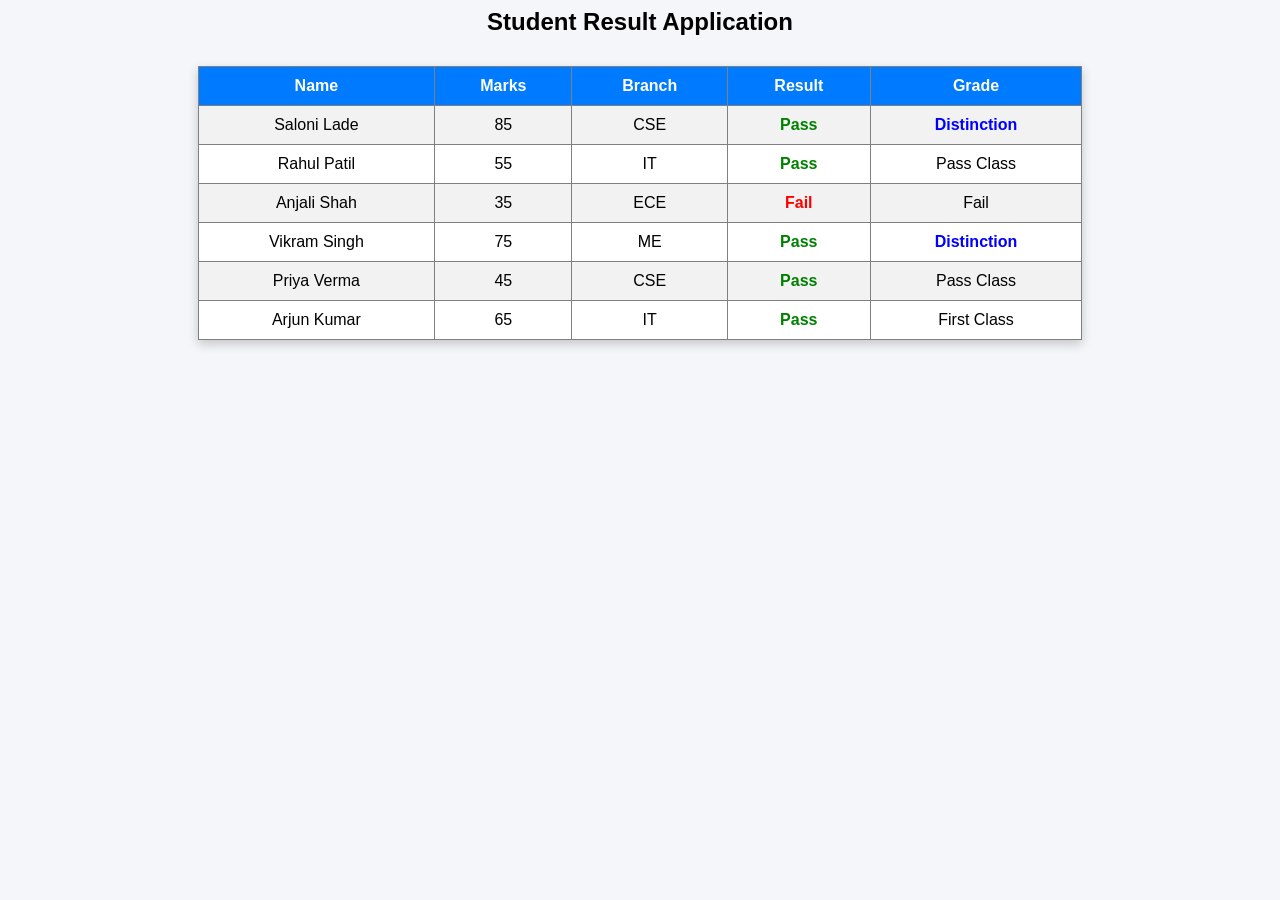
<file: Exp13/student_output.htm>
﻿<html>
  <head>
    <META http-equiv="Content-Type" content="text/html; charset=utf-8">
    <title>Student Application</title>
    <style>
        body {
            font-family: Arial;
            background: #f4f6f9;
        }

        table {
            border-collapse: collapse;
            width: 70%;
            margin: 30px auto;
            background: white;
            box-shadow: 0px 4px 10px rgba(0,0,0,0.2);
        }

        th {
            background: #007BFF;
            color: white;
            padding: 10px;
        }

        td {
            padding: 10px;
            text-align: center;
        }

        tr:nth-child(even) {
            background: #f2f2f2;
        }

        .pass {
            color: green;
            font-weight: bold;
        }

        .fail {
            color: red;
            font-weight: bold;
        }

        .distinction {
            color: blue;
            font-weight: bold;
        }
    </style>
  </head>
  <body>
    <h2 style="text-align:center;">Student Result Application</h2>
    <table border="1">
      <tr>
        <th>Name</th>
        <th>Marks</th>
        <th>Branch</th>
        <th>Result</th>
        <th>Grade</th>
      </tr>
      <tr>
        <td>Saloni Lade</td>
        <td>85</td>
        <td>CSE</td>
        <td><span class="pass">Pass</span></td>
        <td><span class="distinction">Distinction</span></td>
      </tr>
      <tr>
        <td>Rahul Patil</td>
        <td>55</td>
        <td>IT</td>
        <td><span class="pass">Pass</span></td>
        <td>
            Pass Class
        </td>
      </tr>
      <tr>
        <td>Anjali Shah</td>
        <td>35</td>
        <td>ECE</td>
        <td><span class="fail">Fail</span></td>
        <td>
            Fail
        </td>
      </tr>
      <tr>
        <td>Vikram Singh</td>
        <td>75</td>
        <td>ME</td>
        <td><span class="pass">Pass</span></td>
        <td><span class="distinction">Distinction</span></td>
      </tr>
      <tr>
        <td>Priya Verma</td>
        <td>45</td>
        <td>CSE</td>
        <td><span class="pass">Pass</span></td>
        <td>
            Pass Class
        </td>
      </tr>
      <tr>
        <td>Arjun Kumar</td>
        <td>65</td>
        <td>IT</td>
        <td><span class="pass">Pass</span></td>
        <td>
            First Class
        </td>
      </tr>
    </table>
  </body>
</html>
</file>
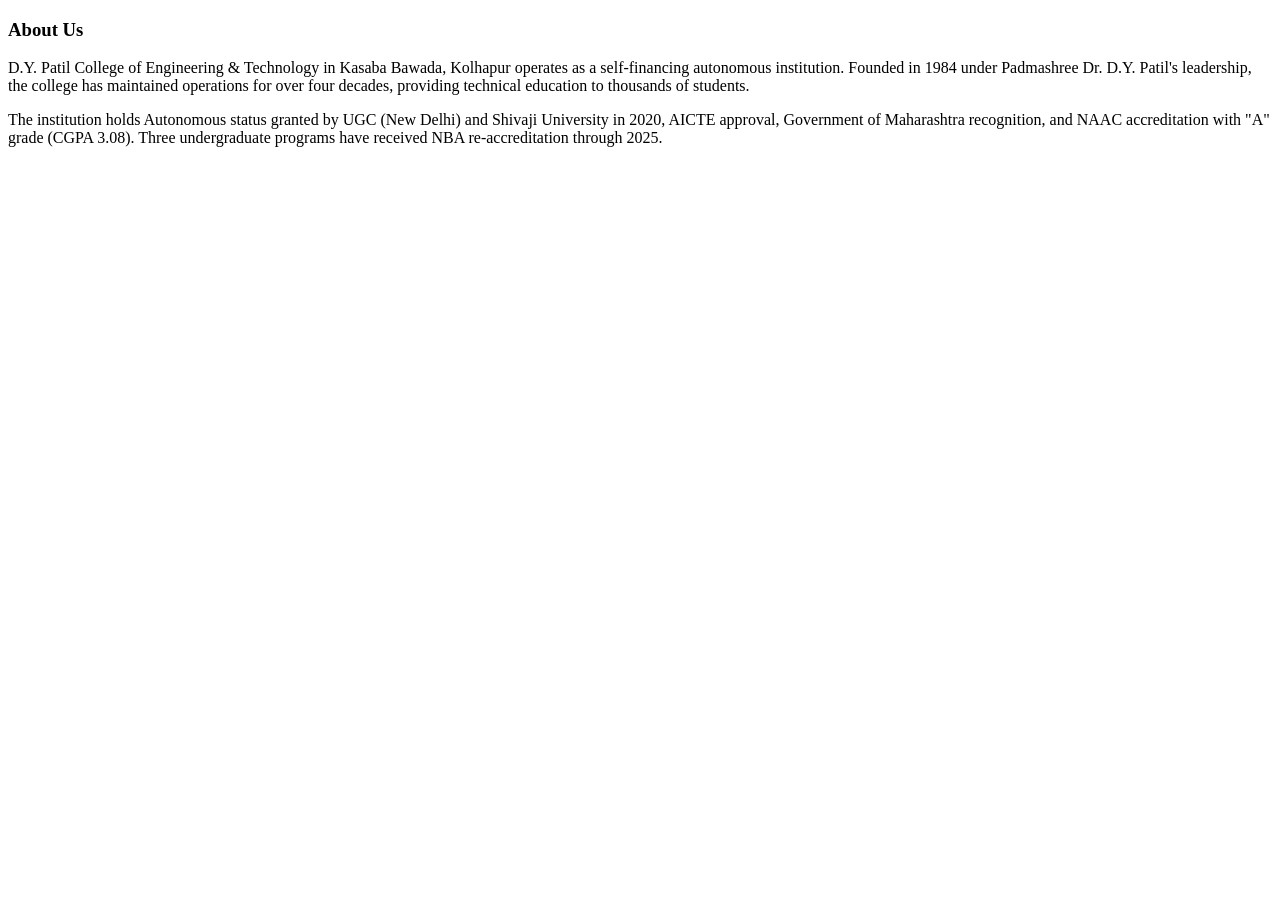
<file: Exp7_Project/about.html>
<!DOCTYPE html>
<html>
    <head>
        <title>About Page</title>
    </head>
    <body>
    <h3><b>About Us</b></h3>
    <p>D.Y. Patil College of Engineering & Technology in Kasaba Bawada, Kolhapur operates as a self-financing 
    autonomous institution. Founded in 1984 under Padmashree Dr. D.Y. Patil's leadership, the college has maintained 
    operations for over four decades, providing technical education to thousands of students.</p>

<p>The institution holds Autonomous status granted by UGC (New Delhi) and Shivaji University in 2020, AICTE approval, 
   Government of Maharashtra recognition, and NAAC accreditation with "A" grade (CGPA 3.08). Three undergraduate
   programs have received NBA re-accreditation through 2025.

</p>
</body>
</html>
</file>
